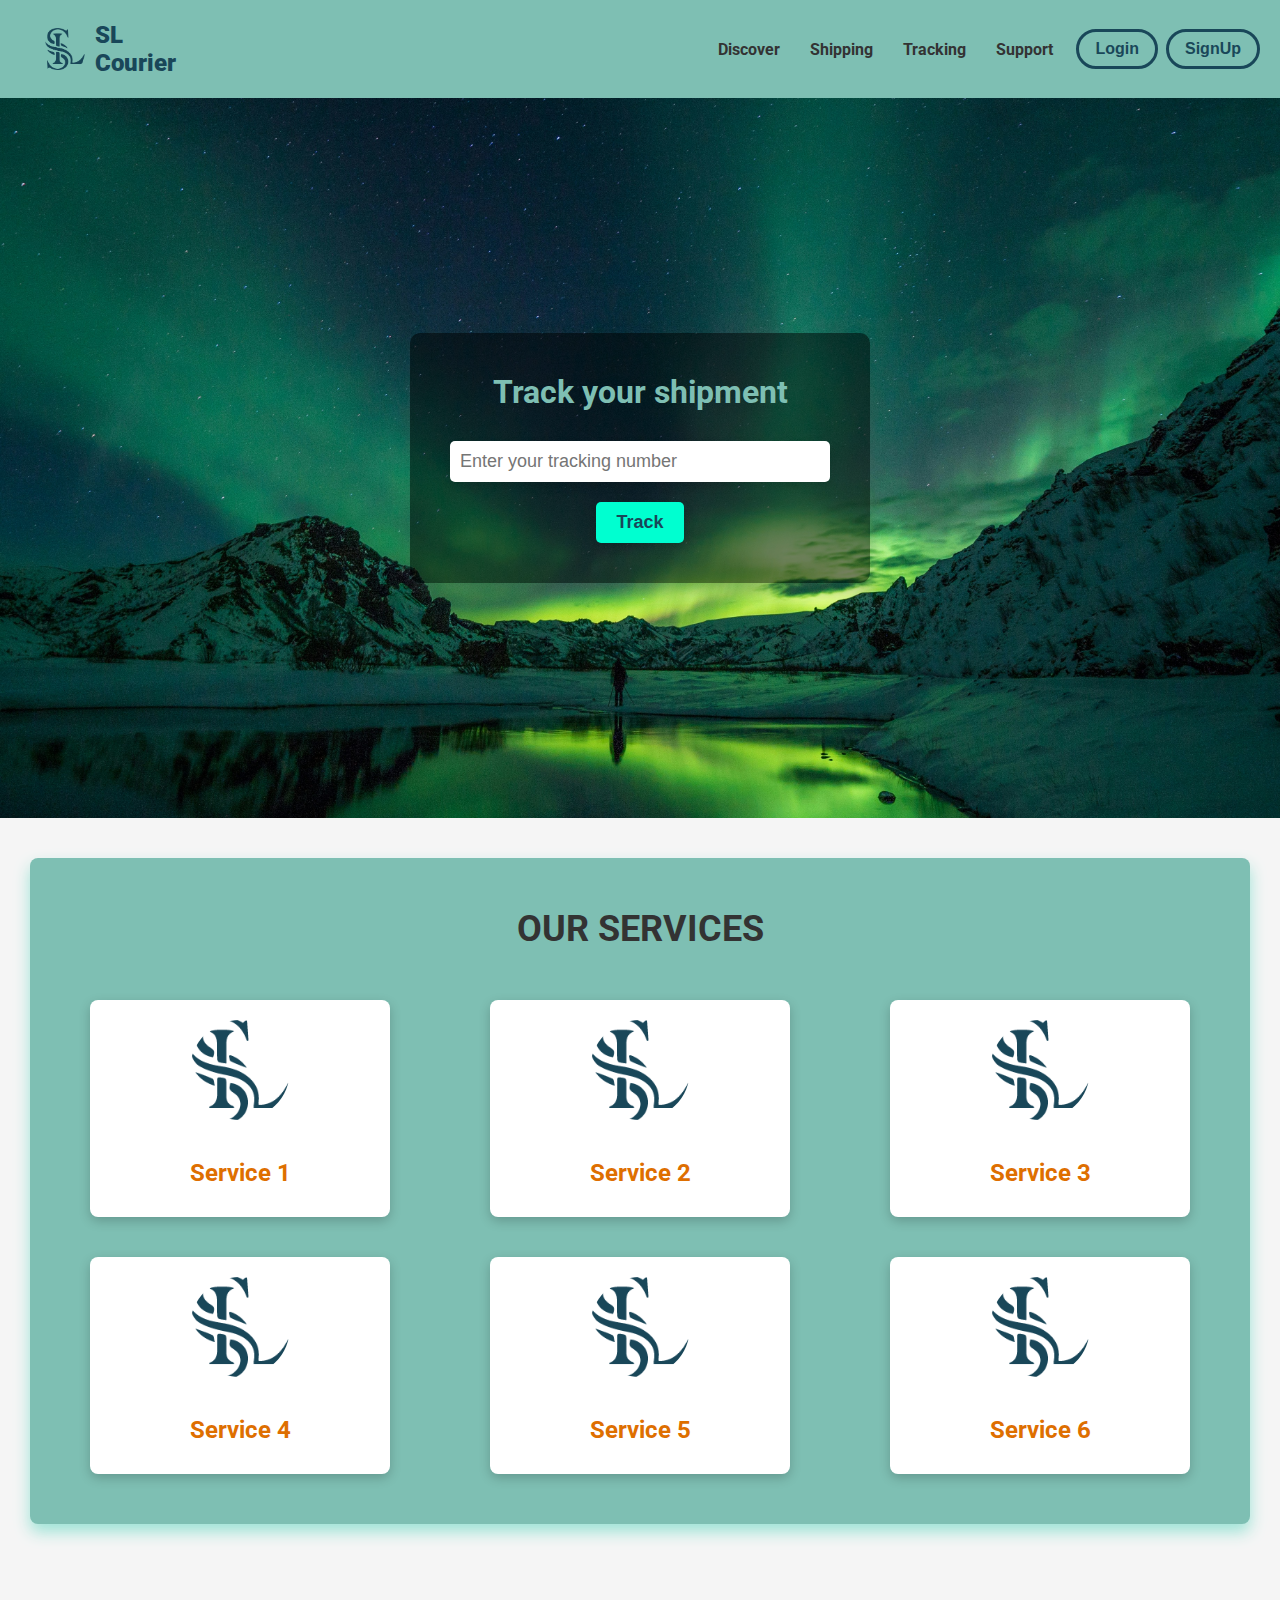
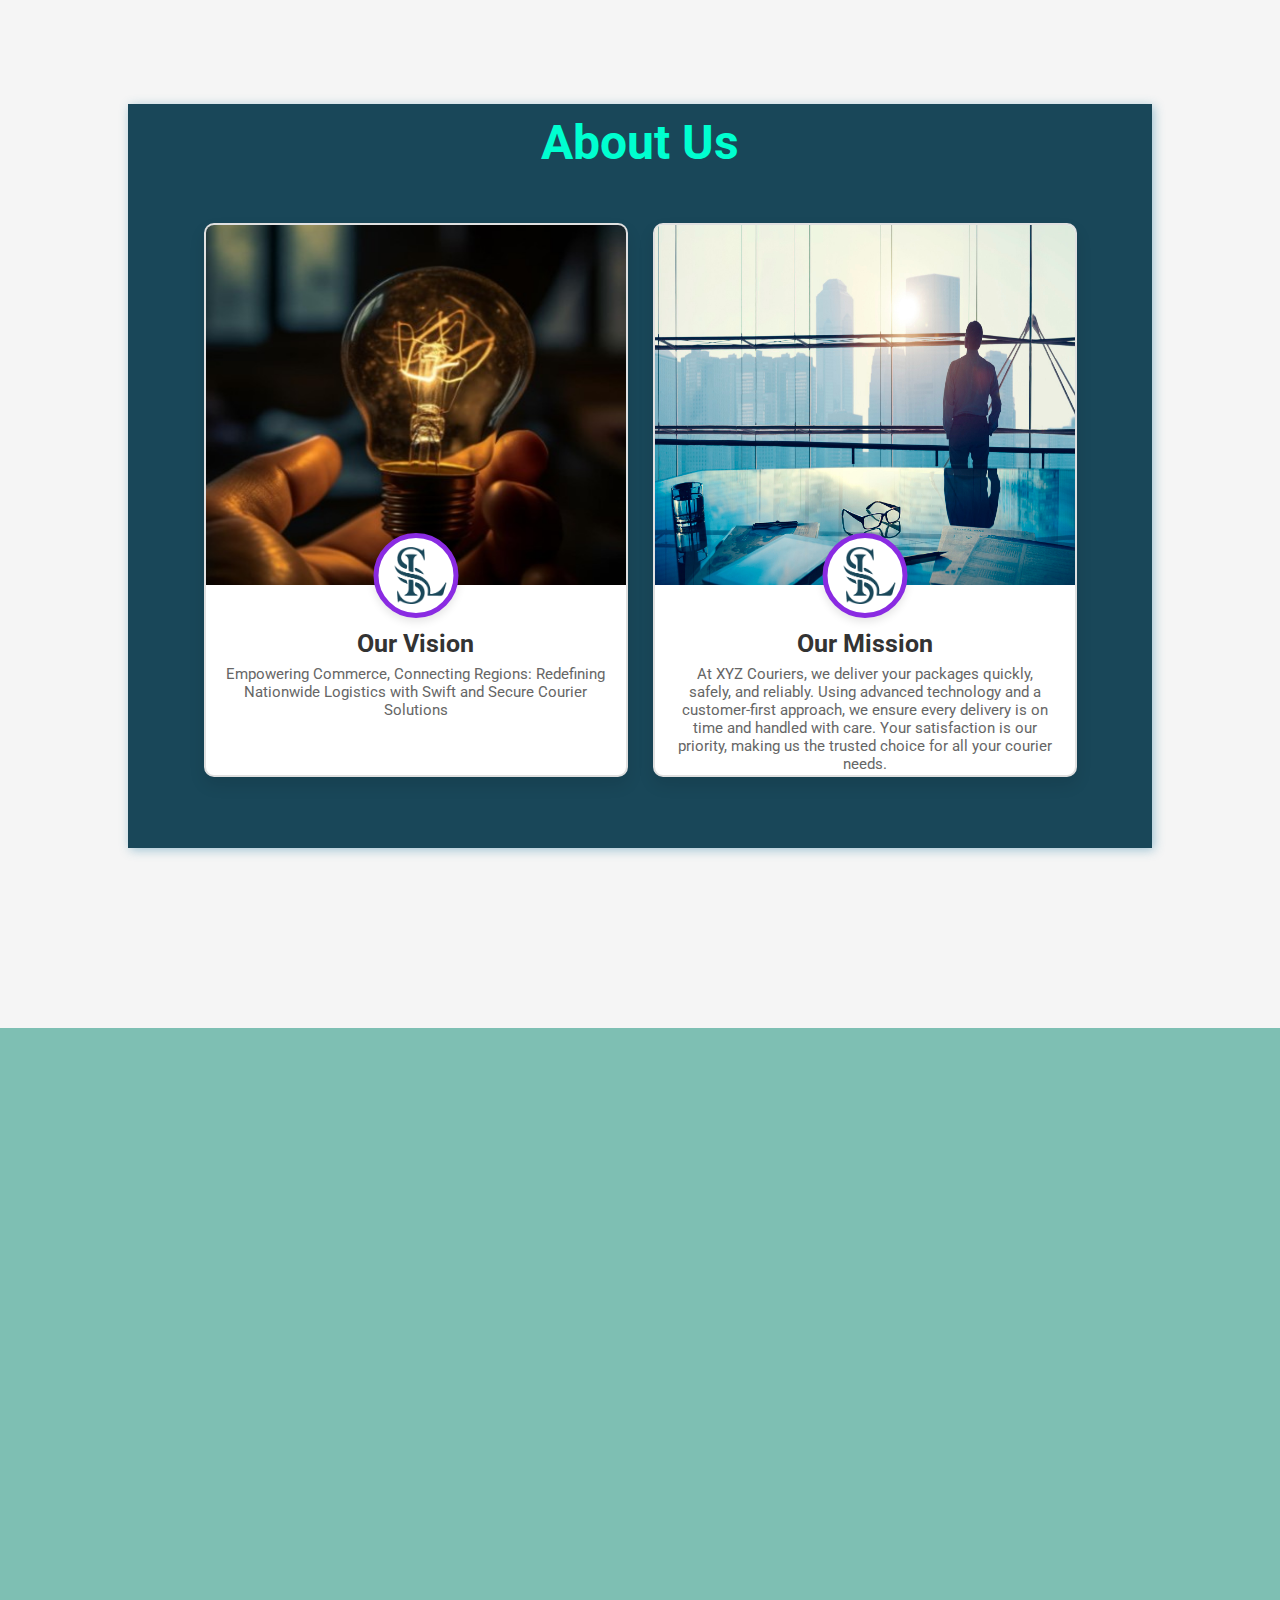
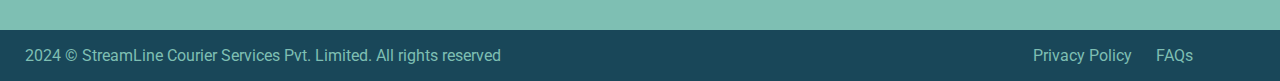
<file: index.html>
<!DOCTYPE html>
<html lang="en">
<head>
    <meta charset="UTF-8">
    <meta name="viewport" content="width=device-width, initial-scale=1.0">
    <title>SL Courier</title>
    <link rel="stylesheet" href="style.css">
</head>
<body>
    <header>
        <nav class='nav-bar'>
            <ul>
                <li class='logo'><img src="images/logo.png" alt="">SL Courier</li>
                <li><a href="#">Discover</a></li>
                <li><a href="#">Shipping</a></li>
                <li><a href="#">Tracking</a></li>
                <li><a href="#">Support</a></li>
            </ul>
            <div class="login-signup-button">
                <button class='login'>Login</button>
                <button class='signup'>SignUp</button>
            </div>
        </nav>
    </header>

    <div class="tracing-search-bg-image">
        <div class="container">
            <h1 class="title">Track your shipment</h1>
            <div class="tracking-form">
                <input type="text" class="tracking-input" placeholder="Enter your tracking number">
                <button class="track-button">Track</button>
            </div>
        </div>
    </div>

    <div class="services">
        <h1>Our Services</h1>
        <div class="services-container">
            <div class="first-row">
                <div class="service-card">
                    <img src="images/logo.png" alt="Service 1">
                    <h2>Service 1</h2>
                </div>
                <div class="service-card">
                    <img src="images/logo.png" alt="Service 2">
                    <h2>Service 2</h2>
                </div>
                <div class="service-card">
                    <img src="images/logo.png" alt="Service 3">
                    <h2>Service 3</h2>
                </div>
            </div>
            <div class="second-row">
                <div class="service-card">
                    <img src="images/logo.png" alt="Service 4">
                    <h2>Service 4</h2>
                </div>
                <div class="service-card">
                    <img src="images/logo.png" alt="Service 5">
                    <h2>Service 5</h2>
                </div>
                <div class="service-card">
                    <img src="images/logo.png" alt="Service 6">
                    <h2>Service 6</h2>
                </div>
            </div>
        </div>
    </div>

    <div class="about-us-section">
        <h1 class="about-us">About Us</h1>
        <div class="card-container">
            <div class="vision">
                <div class="vision-img-container">
                    <img src="images/vision bg img.jpg" alt="vision card bg image">
                </div>
                <div class="card-details">
                    <div class="card-logo-container">
                        <img src="images/logo.png" alt="logo image for vision card">
                    </div>
                    <h1>Our Vision</h1>
                    <p>Empowering Commerce, Connecting Regions: Redefining Nationwide Logistics with Swift and Secure Courier Solutions</p>
                </div>
            </div>
            <div class="mission">
                <div class="mission-img-container">
                    <img src="images/mission bg image.jpg" alt="mission card bg image">
                </div>
                <div class="card-details">
                    <div class="card-logo-container">
                        <img src="images/logo.png" alt="logo image for mission card">
                    </div>
                    <h1>Our Mission</h1>
                    <p>At XYZ Couriers, we deliver your packages quickly, safely, and reliably. Using advanced technology and a customer-first approach, we ensure every delivery is on time and handled with care. Your satisfaction is our priority, making us the trusted choice for all your courier needs.</p>
                </div>
            </div> 
        </div>   
    </div>

    <div class="customer-support">
        <h2 class="contact-header hidden">Contact Us</h2>
        <div class="contact-form-container">
            <form class="contact-form hidden">
                <div class="form-row">
                    <span>
                        <label for="first-name">First Name</label>
                        <input type="text" id="first-name" name="first-name" placeholder="First name" required>
                    </span>
                    <span>
                        <label for="last-name">Last Name</label>
                        <input type="text" id="last-name" name="last-name" placeholder="Last name" required>
                    </span>
                </div>
                <div class="form-row">
                    <span>
                        <label for="email">Email</label>
                        <input type="email" id="email" name="email" placeholder="Your email" required>
                    </span>
                    <span>
                        <label for="phone">Phone</label>
                        <input type="tel" id="phone" name="phone" placeholder="Your phone number" required>
                    </span>
                </div>
                <div class="form-row">
                    <label for="message">Message</label>
                    <textarea id="message" name="message" placeholder="Write your message" required></textarea>
                </div>
                <div class="form-row">
                    <button type="submit" class="submit-button">Submit</button>
                </div>
            </form>
        </div>
    </div>
    <footer>
        <span>2024 © StreamLine Courier Services Pvt. Limited. All rights reserved</span>
        <div class="footer-buttons">
            <a href="#">Privacy Policy</a>
            <a href="#">FAQs</a>
        </div>
    </footer>
    <script src="index.js"></script>
</body>
</html>
</file>
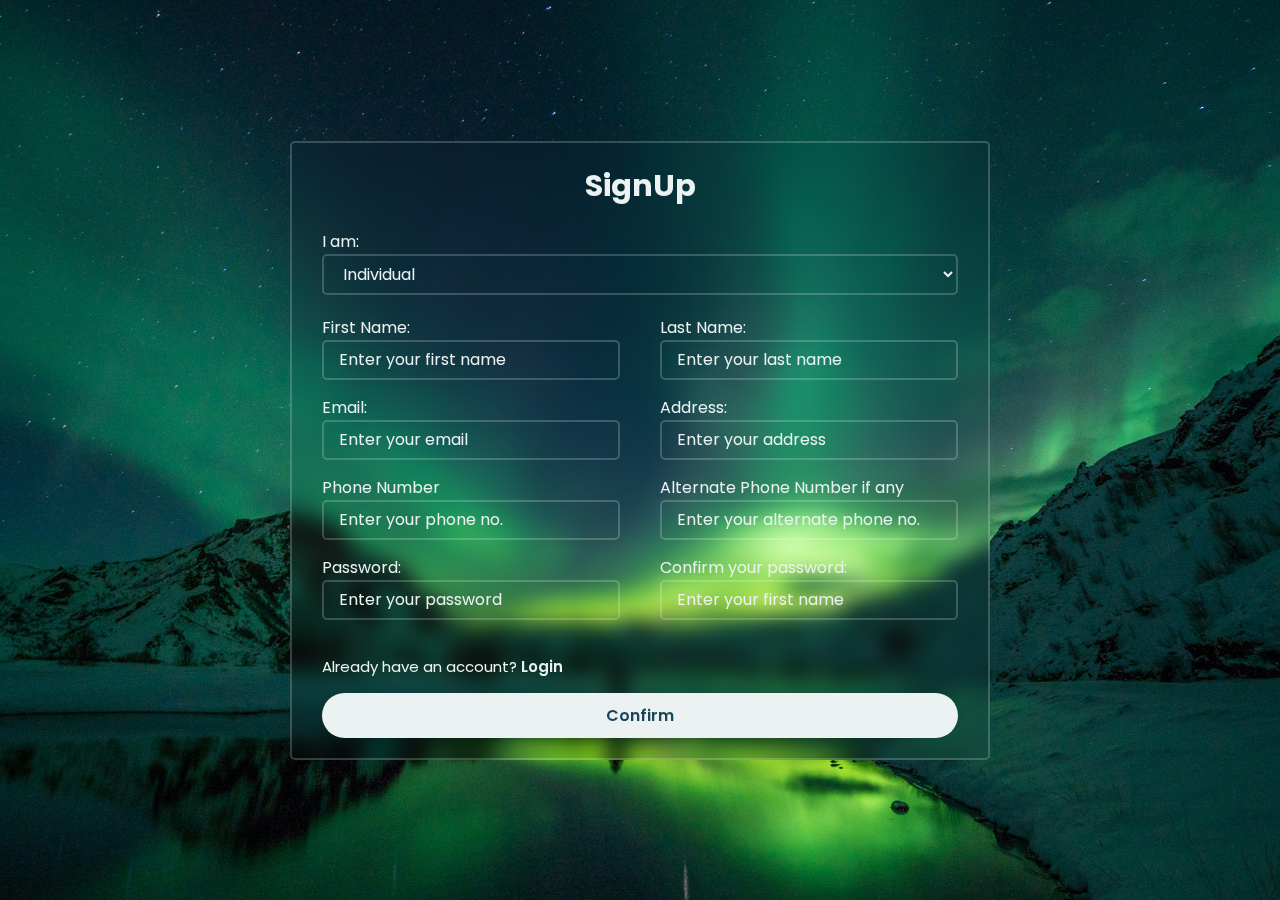
<file: signup/index.html>
<!DOCTYPE html>
<html lang="en">
<head>
    <meta charset="UTF-8">
    <meta name="viewport" content="width=device-width, initial-scale=1.0">
    <title>Signup</title>
    <link rel="stylesheet" href="style.css">
</head>
<body>
    <div class="container">
        <div class="title">SignUp</div>
        <form action="">
            <label for="UserType">I am:</label>
            <select name="UserType" id="UserType">
                <option value="individual">Individual</option>
                <option value="company">Company</option>
            </select>
            <div class="user-details">
                <div class="input-box individual">
                    <span class="'details">First Name:</span>
                    <input type="text" placeholder="Enter your first name" required>
                </div>
                <div class="input-box individual">
                    <span class="'details">Last Name:</span>
                    <input type="text" placeholder="Enter your last name" required>
                </div>
                <div class="input-box company">
                    <span class="'details">Company Name:</span>
                    <input type="text" placeholder="Enter company name" required>
                </div>
                <div class="input-box company">
                    <span class="'details">Focal Person:</span>
                    <input type="text" placeholder="Enter focal person name" required>
                </div>
                <div class="input-box">
                    <span class="'details">Email:</span>
                    <input class="common" type="text" placeholder="Enter your email" required>
                </div>
                <div class="input-box">
                    <span class="'details">Address:</span>
                    <input class='common' type="text" placeholder="Enter your address" required>
                </div>
                <div class="input-box individual">
                    <span class="'details">Phone Number</span>
                    <input type="text" placeholder="Enter your phone no." required>
                </div>
                <div class="input-box individual">
                    <span class="'details">Alternate Phone Number if any</span>
                    <input type="text" placeholder="Enter your alternate phone no.">
                </div>
                <div class="input-box company">
                    <span class="'details">Tel Number</span>
                    <input type="text" placeholder="Enter your tel no." required>
                </div>
                <div class="input-box company">
                    <span class="'details">Fax Number if any</span>
                    <input type="text" placeholder="Enter your fax no." >
                </div>
                <div class="input-box">
                    <span class="'details">Password:</span>
                    <input class='common' type="password" placeholder="Enter your password" required>
                </div>
                <div class="input-box">
                    <span class="'details">Confirm your password:</span>
                    <input class='common' type="password" placeholder="Enter your first name" required>
                </div>
            </div>
            <div class="login-link">
                <p>Already have an account? <a id='Loginfile' href="../login/index.html">Login</a></p>
            </div>
            <div class="button">
                <input type="submit" value="Confirm">
            </div>
        </form>    
    </div>
    <script src="index.js"></script>
</body>
</html>
</file>
<file: style.css>
@import url('https://fonts.googleapis.com/css2?family=Roboto&display=swap');

body {
    font-family: 'Roboto', sans-serif;
    margin: 0;
    padding: 0;
    box-sizing: border-box;
    color: #333;
    background-color: #f5f5f5;
}

/* Header Styles */
header {
    background-color: #7ebfb3;
    box-shadow: 0 2px 4px rgba(0, 0, 0, 0.1);
}

.nav-bar {
    display: flex;
    align-items: center;
    justify-content: space-between;
    padding: 0 20px;
}

nav ul {
    display: flex;
    justify-content: space-between;
    align-items: center;
    list-style: none;
    font-weight: bold;
    padding-left: 10px;
}

nav ul li {
    padding: 5px 15px;
}

.nav-bar a {
    text-decoration: none;
    color: #333;
    font-size: 1rem;
}

nav ul li a:hover {
    color: #403e3ed1;
}

nav ul li a:active {
    color: #ff1616de;
}

/* Logo Styles */
.logo {
    display: flex;
    align-items: center;
    font-size: 1.5rem;
    color: #194759;
    font-weight: bolder;
    margin-right: 40vw;
}

.logo img {
    width: 40px;
    margin-right: 10px;
}

/* Login/Signup Button Styles */
.login-signup-button {
    display: flex;
    align-items: center;
}

.login-signup-button button {
    margin-left: 0.5rem;
    padding: 0.5rem 1rem;
    cursor: pointer;
    font-size: 1rem;
    border: 3px solid #194759;
    border-radius: 20px;
    transition: all 0.5s ease;
    background-color: transparent;
    color: #194759;
    font-weight: bold;
}

.login-signup-button .login:hover, 
.login-signup-button .signup:hover {
    background-color: #194759;
    color: #7ebfb3;
}

.login-signup-button .signup:active, 
.login-signup-button .login:active {
    background-color: #1081adce;
}

/*Tracking section*/
.tracing-search-bg-image{
    background-image: url('login/bg.jpg');
    height: 80vh;
    background-size: cover;
    background-position: center;
    display: flex;
    justify-content: center;
    align-items: center;
}

.container {
    text-align: center;
    background: rgba(0, 0, 0, 0.5); 
    padding: 20px;
    border-radius: 10px;
    box-shadow: 2px 8px 16px rgba(73, 73, 73, 0.3);
    color: white;
}

.title {
    margin-top: 20px;
    font-size: 32px;
    margin-bottom: 30px;
    color: #7ebfb3;
}

.tracking-form {
    display: flex;
    flex-direction: column;
    align-items: center;
}

.tracking-input {
    padding: 10px;
    font-size: 18px;
    border: none;
    border-radius: 5px;
    width: 360px;
    margin-bottom: 20px;
    box-shadow: 2px 4px 8px rgba(0, 0, 0, 0.1);
    margin-left: 20px;
    margin-right: 20px;
}

.track-button {
    padding: 10px 20px;
    font-size: 18px;
    font-weight: bold;
    border: none;
    border-radius: 5px;
    background-color: #00ffd0;
    color: #194759;
    cursor: pointer;
    transition: background-color 0.4s, box-shadow 0.3s;
    box-shadow: 2px 4px 8px rgba(0, 0, 0, 0.1);
    margin-bottom: 20px;
}

.track-button:hover {
    background-color: #00cca0;
    box-shadow: 0 6px 12px rgba(0, 0, 0, 0.2);
}

.track-button:active {
    background-color: #02ffc872;
}

/* services-section */
.services {
    background-color: #7ebfb3;
    padding: 10px 10px;
    box-shadow: 0 8px 16px #9de3d6;
    border-radius: 8px;
    max-width: 1200px;
    margin: 40px auto;
    text-align: center;
}

.services h1 {
    font-size: 36px;
    font-weight: bold;
    margin-bottom: 50px;
    color: #333;
    text-transform: uppercase;
}

.services-container {
    display: flex;
    flex-wrap: wrap;
    justify-content: space-between;
}

.first-row, .second-row {
    display: flex;
    width: 100%;
    justify-content: space-between;
    margin-bottom: 40px;
}

.service-card {
    background-color: #ffffff;
    padding: 20px 0px;
    margin: 0px 50px;
    border-radius: 8px;
    box-shadow: 0px 4px 12px rgba(0, 0, 0, 0.2);
    flex: 1;
    max-width: 25%;
    transition: box-shadow 0.5s;
}

.service-card img {
    width: 100px;
    height: 100px;
    object-fit: cover;
    border-radius: 50%;
    margin-bottom: 15px;
}

.service-card h2 {
    font-size: 24px;
    color: #de6f00;
    margin-bottom: 10px;
    font-weight: bold;
}

.service-card:hover {
    box-shadow: 16px 12px 12px rgba(0, 0, 0, 0.3);
}

.about-us-section{
    margin-left: 10vw;
    max-width: 80%;
    margin-bottom: 20vh;
    margin-top: 20vh;
    flex-wrap: wrap;
    background-color: #194759;
    box-shadow: 2px 2px 10px #2e84a76f;
}

.about-us{
    padding-top: 10px;
    font-size: 3em;
    text-align: center;
    background-color: #194759;
    color: #00ffd0;
}

.card-container{
    padding-bottom: 5%;
    display: flex;
    justify-content: center;
    gap: 25px;
    background-color: #194759;
}

/* Vision Card Styles */
.vision {
    width: 100%;
    max-width: 420px;
    height: 100%;
    max-height: 550px;
    background-color: #fff;
    border: 2px solid #e0e0e0;
    border-radius: 10px;
    box-shadow: 0 8px 16px rgba(0, 0, 0, 0.1);
    overflow: hidden;
    text-align: center;
    transition: transform 0.4s, box-shadow 0.3s;
    margin: 20px 0px;
    position: relative;
}

.vision:hover {
    transform: translateY(-10px);
    box-shadow: 0 10px 20px rgba(0, 0, 0, 0.313);
}

.vision-img-container {
    position: relative;
}

.vision-img-container img {
    width: 100%;
    height: 360px;
}

.card-logo-container{
    position: absolute; 
    top: 56%; 
    left: 50%;
    transform: translateX(-50%);
    width: 75px;
    height: 75px;
    background-color: #fff;
    border: 5px solid #8a2be2;
    display: flex;
    justify-content: center;
    align-items: center;
    box-shadow: 0px 4px 8px rgba(0, 0, 0, 0.1);
    border-radius: 50%;
}

.card-logo-container img {
    width: 70%;
    height: auto;
    margin-left: 10px;
}

h1 {
    margin-top: 40px;
    font-size: 25px;
    color: #333;
}

p {
    margin-top: -10px;
    font-size: 15px;
    color: #666;
    margin-bottom: 60px;
    margin-left: 20px;
    margin-right: 20px;
}


/* Mission Card Styles */
.mission {
    width: 100%;
    max-width: 420px;
    height: 100%;
    max-height: 550px;
    background-color: #fff;
    border: 2px solid #e0e0e0;
    border-radius: 10px;
    box-shadow: 0 8px 16px rgba(0, 0, 0, 0.1);
    overflow: hidden;
    text-align: center;
    transition: transform 0.4s, box-shadow 0.3s;
    margin: 20px 0px;
    position: relative;
}

.mission:hover {
    transform: translateY(-10px);
    box-shadow: 0 10px 20px rgba(0, 0, 0, 0.313);
}

.mission-img-container {
    position: relative;
}

.mission-img-container img {
    width: 100%;
    height: 360px;
}

/* Support Section */
.customer-support {
    padding: 10px;
    background-color: #7ebfb3;
    text-align: center;
}

.customer-support h2 {
    font-size: 36px;
    font-weight: bold;
    margin-bottom: 40px;
    color: #123b4b;
    opacity: 0;
    transform: translateY(-100%);
    transition: transform 1s ease, opacity 1s ease;
}

.customer-support h2.visible {
    opacity: 1;
    transform: translateY(0);
}

.contact-form-container {
    display: flex;
    justify-content: center;
    align-items: center;
    gap: 50px;
    flex-wrap: wrap;
}

.contact-form {
    background: white;
    padding: 30px;
    border-radius: 10px;
    box-shadow: 0 8px 16px rgba(0, 0, 0, 0.1);
    width: 100%;
    max-width: 480px;
    height: 100%;
    max-height: 410px;
    opacity: 0;
    transform: translateX(-100%);
    transition: transform 1.2s ease, opacity 1s ease;
}

.contact-form.visible {
    opacity: 1;
    transform: translateX(0);
}

.form-row {
    display: flex;
    justify-content: space-between;
    gap: 30px;
    margin-bottom: 25px;
}

.form-row span {
    flex: 1;
}

.contact-form label {
    text-align: start;
    font-size: 18px;
    display: block;
    margin-bottom: 6px;
    font-weight: bold;
    color: #333;
}

.contact-form input,
.contact-form textarea {
    width: calc(100% - 20px);
    padding: 10px;
    border: 1px solid #ccc;
    border-radius: 5px;
    box-shadow: 0 4px 8px rgba(0, 0, 0, 0.1);
    font-size: 14px;
}

.contact-form textarea {
    resize: vertical;
    height: 120px;
    width: calc(100% - 20px);
}

.submit-button {
    margin-left: 14vw;
    margin-top: 10px;
    padding: 10px 20px;
    font-size: 18px;
    border: none;
    border-radius: 5px;
    background-color: #194759;
    color: #00ffd0;
    cursor: pointer;
    transition: background-color 0.3s, box-shadow 0.3s, transform 0.3s;
    box-shadow: 0 4px 8px rgba(0, 0, 0, 0.1);
}

.submit-button:hover {
    background-color: #143846;
    box-shadow: 0 6px 12px rgba(0, 0, 0, 0.2);
    transform: scale(1.1);
}


/* Footer Styles */
footer {
    display: flex;
    background-color: #194759;
    padding: 16px 25px;
    align-items: center;
    color: #7ebfb3;
    font-size: 16px;
    position: relative;
    width: 100%;
}

footer span {
    padding-right: 10px;
}

.footer-buttons{
    margin-left: 40%;
}

footer a {
    color: #7ebfb3;
    margin: 0 10px;
    text-decoration: none;
    transition: color 0.3s ease;
}

footer a:hover {
    text-decoration: underline;
}

footer a:active {
    color: aqua;
}

/* Responsive Styles */
@media (max-width: 768px) {
    .nav-bar {
        flex-direction: column;
    }

    .logo {
        margin-bottom: 10px;
        margin-left: 200px;
    }

    nav ul {
        flex-direction: column;
        align-items: center;
    }

    .login-signup-button {
        margin-top: 10px;
        margin-bottom: 10px;
    }

    .card-container{
        flex-direction: column;
        align-items: center;
    }

    footer{
        max-width: 440px;
    }
    .footer-buttons{
        margin-left: -10px;
    }
}

/* Responsive Design */
@media (max-width: 992px) {
    .service-card {
        width: 45%;
    }
}

@media (max-width: 768px) {
    .service-card {
        width: 90%;
    }
}

@media (max-width: 768px) {
    .service-card {
        max-width: 45%;
    }
}

@media (max-width: 480px) {
    .service-card {
        max-width: 100%;
    }

    .first-row, .second-row {
        flex-direction: column;
        align-items: center;
    }
}
</file>
<file: signup/style.css>
@import url("https://fonts.googleapis.com/css?family=Poppins");

*{
    margin: 0;
    padding: 0;
    box-sizing: border-box;
    font-family: 'Poppins',sans-serif;
}

body{
    display: flex;
    height: 100vh;
    justify-content: center;
    align-items: center;
    background: url(bg.jpg) no-repeat;
    background-size: cover;
    background-position: center;

}

.container {
    max-width: 700px;
    width: 100%;
    border-radius: 5px;
    padding: 20px 30px;
    background: transparent;
    border: 2px solid rgb(255, 255, 255,0.2);
    backdrop-filter: blur(10px);
    color: #ebf2f1;

}

.container .title{
    text-align: center;
    font-size: 30px;
    font-weight: bolder;
    position: relative;
    padding-bottom: 20px;
}

.container select{
    padding: 6px;
    width: 100%;
    background: transparent;
    border: 2px solid rgb(255, 255, 255,0.2);
    color: #ebf2f1;
    border-radius: 5px;
    transition: all 0.3s ease;
    padding-left: 15px;
    font-size: 16px;
}

.container select option{
    background-color: #194759;
    color: #ebf2f1;
}


.container form .user-details{
    display: flex;
    flex-wrap: wrap;
    justify-content: space-between;
    margin: 20px 0 12px 0;
}

.container form span{
    color: #ebf2f1;
}

form .user-details .input-box{
    margin-bottom: 15px;
    width: calc(100% / 2 - 20px);
}

.user-details .input-box .details{
    display: block;
    font-weight: 500;
    margin-bottom: 5px;
}
.user-details .input-box input{
    height: 40px;
    width: 100%;
    outline: none;
    border-radius: 5px;
    background: transparent;
    border: 2px solid rgb(255, 255, 255,0.2);
    padding-left: 15px;
    font-size: 16px;
    border-bottom-width: 2px;
    transition: all 0.3s ease;
    color: #ebf2f1;
}

.user-details .input-box input::placeholder{
    color: #ebf2f1;
}

form .button{
    height: 45px;
    width: 45px 0;
}

form .button input{
    height: 100%;
    width: 100%;
    background: #ebf2f1;
    border: none;
    outline: none;
    border-radius: 40px;
    box-shadow: 0 0 10px rgb(0, 0, 0, 0.1);
    cursor: pointer;
    font-size: 16px;
    color: #194759;
    font-weight: 600;
}

form .button input:hover{
    border: 2px solid #194759;
}

.container .login-link{
    font-size: 15px;
    margin: 20px 0 15px;
}

.login-link p a{
    color: #ebf2f1;
    text-decoration: none;
    font-weight: 600;
}

.login-link p a:hover{
    text-decoration: underline;
}
</file>
